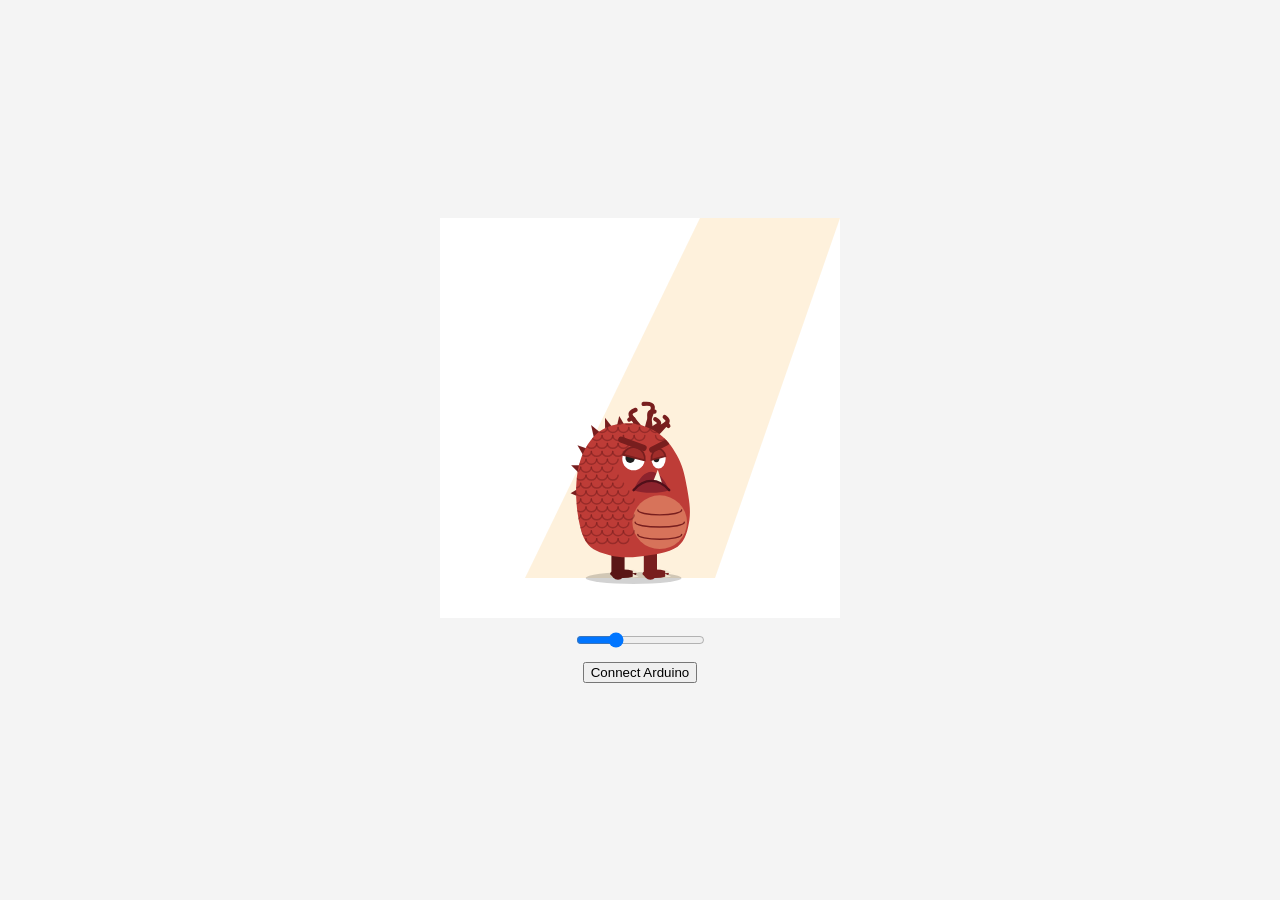
<file: index.html>
<!DOCTYPE html>
<html lang="en">
  <head>
    <meta charset="utf-8" />
    <meta name="viewport" content="width=device-width, initial-scale=1.0">
    <title>Frank</title>
    <link rel="stylesheet" type="text/css" href="style.css">
    <script src="libraries/p5.min.js"></script>
    <script src="libraries/p5.webserial.js"></script>
  </head>
  <body>
    <script src="frank.js"></script>
    <script src="sketch.js"></script>
  </body>
</html>
</file>
<file: style.css>
html, body {
  margin: 0;
  padding: 0;
}

body {
  min-height: 100vh;
  display: flex;
  flex-direction: column;
  gap: 12px;
  align-items: center;
  justify-content: center;
  background: #f4f4f4;
}

canvas {
  display: block;
}
</file>
